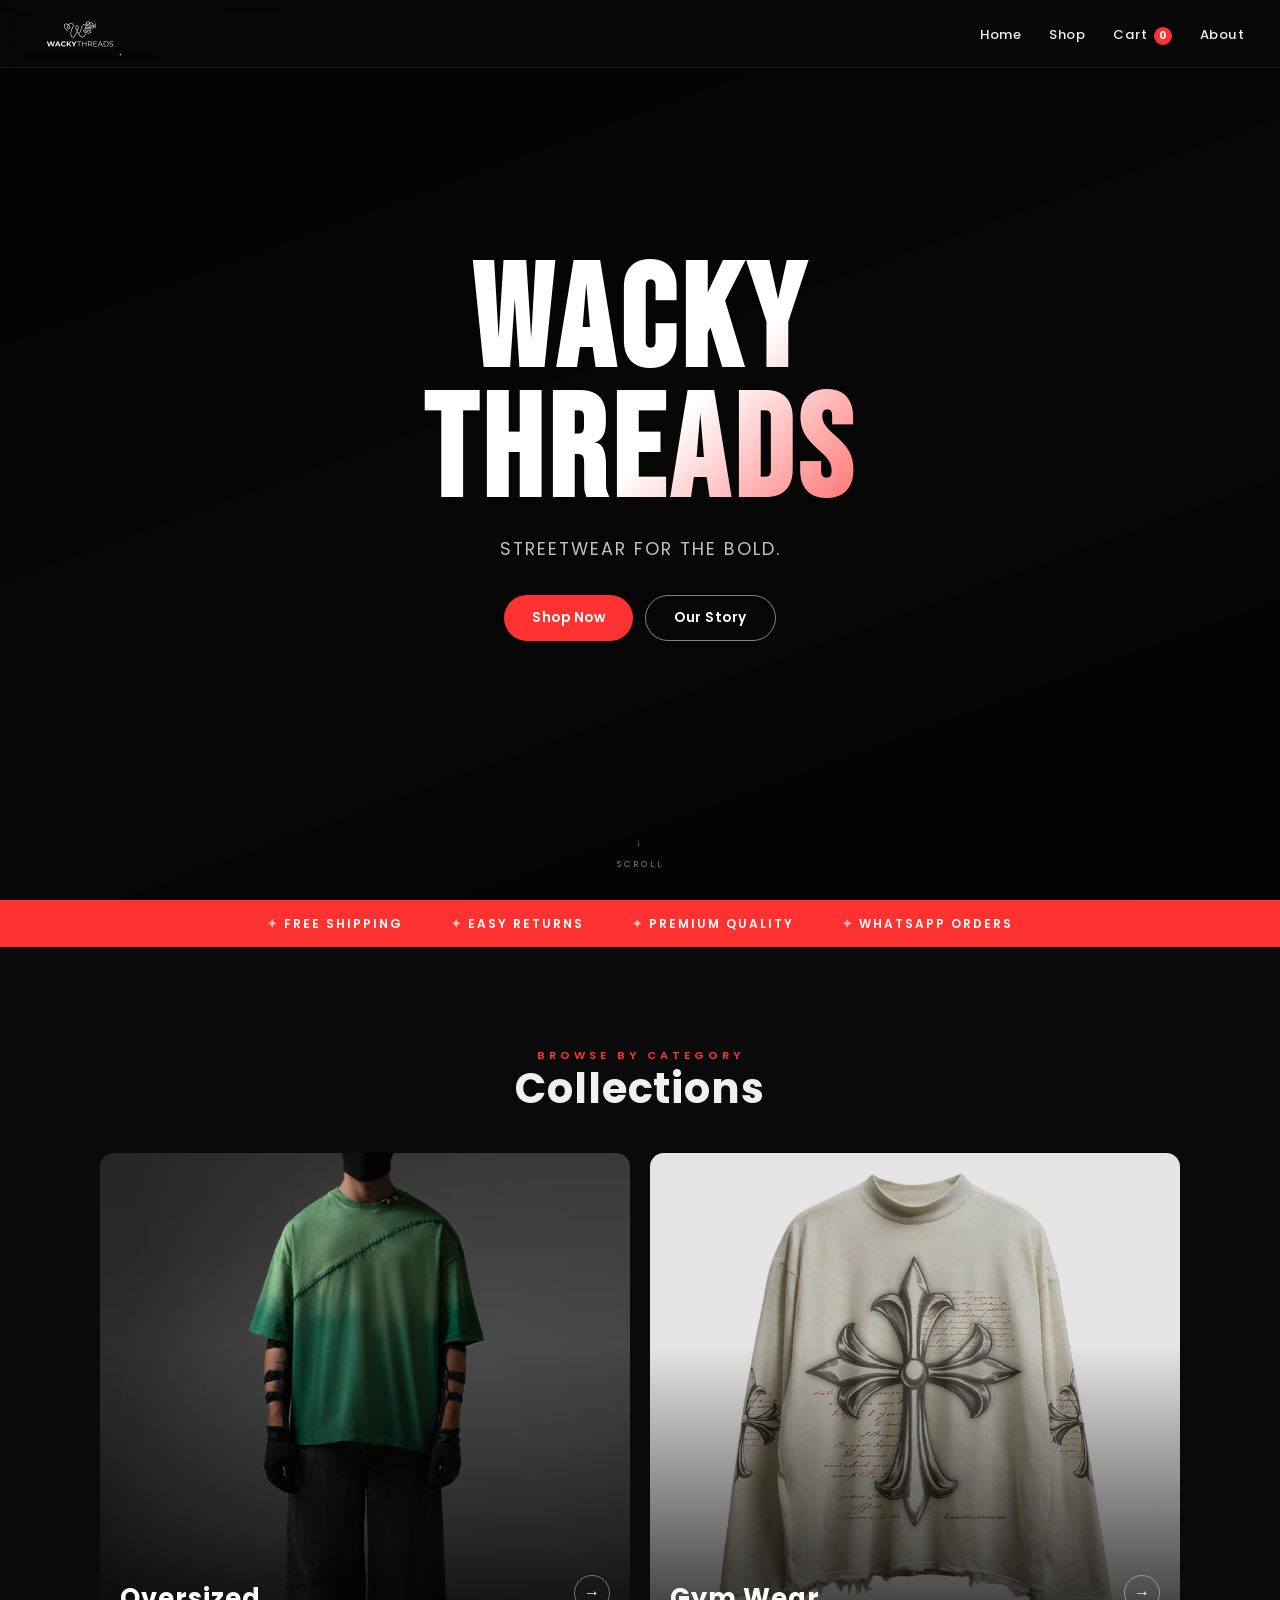
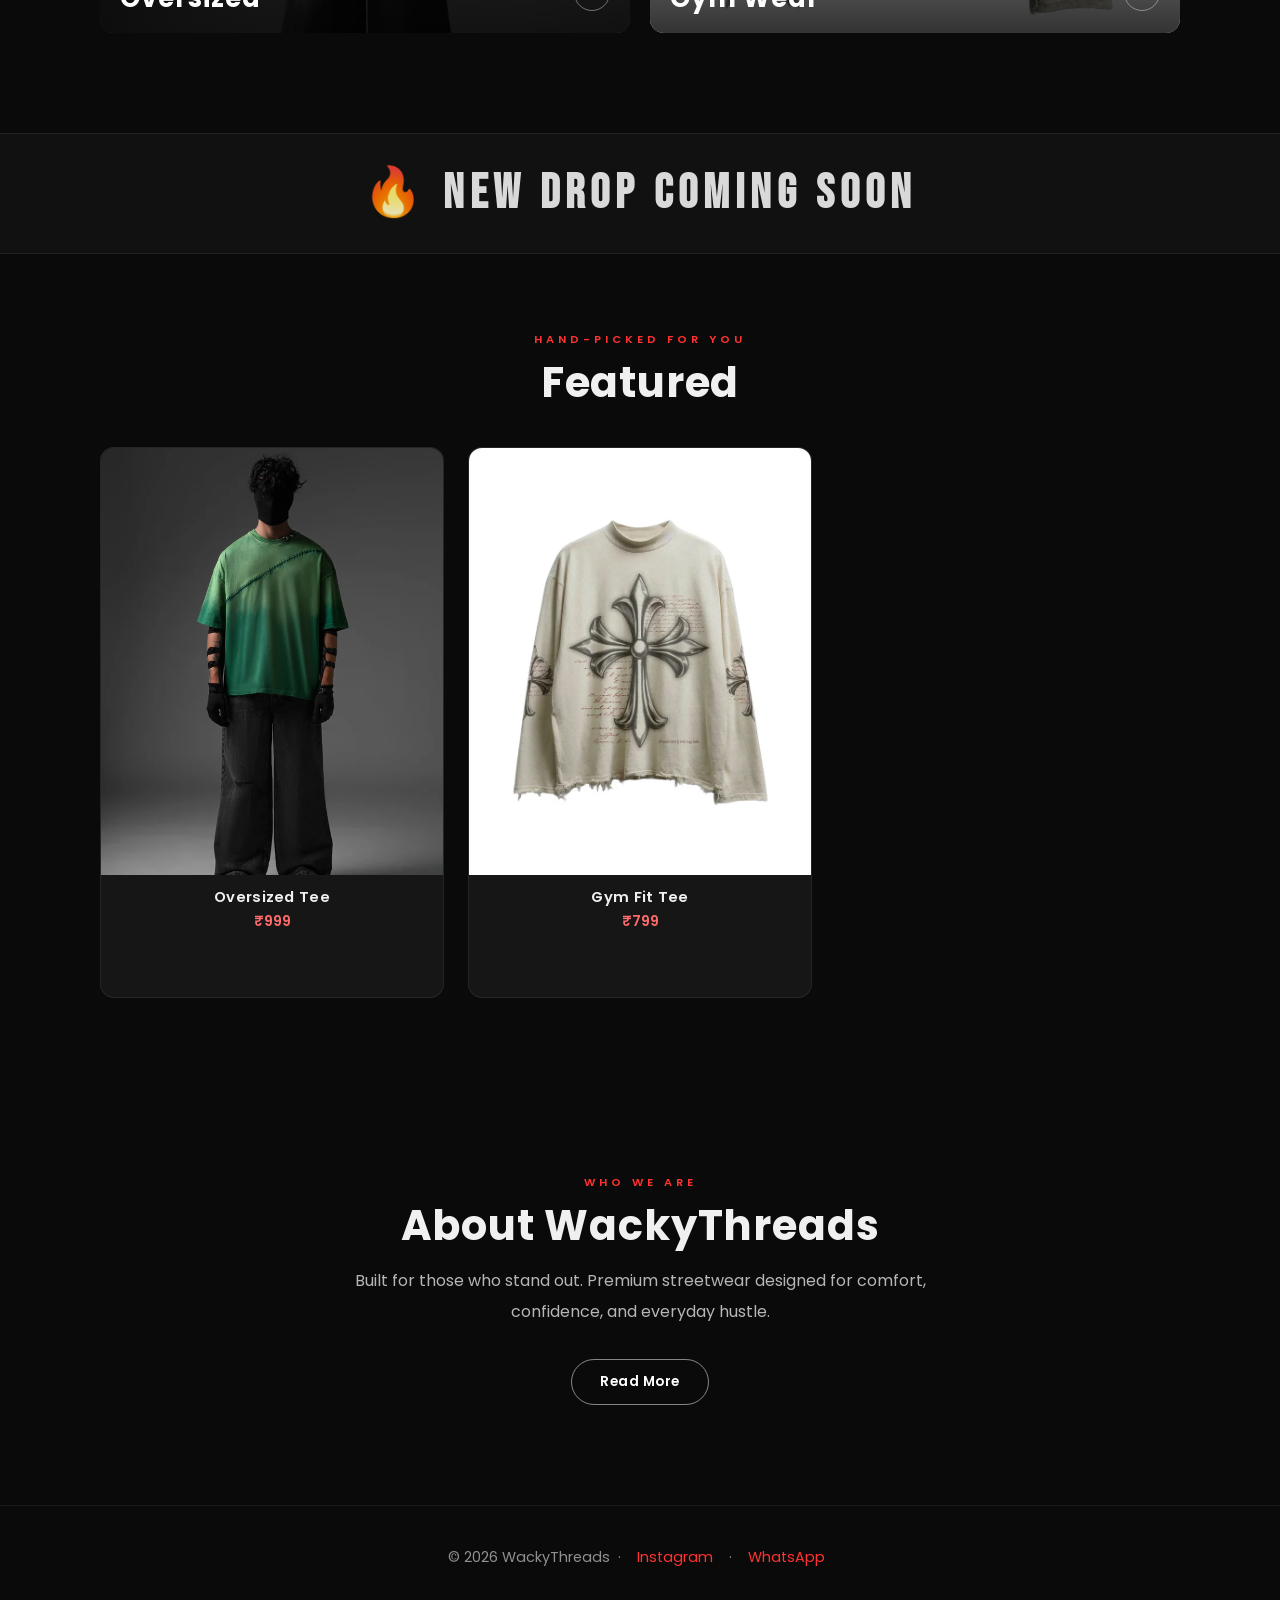
<file: index.html>
<!DOCTYPE html>
<html lang="en">
<head>
  <meta charset="UTF-8">
  <meta name="viewport" content="width=device-width, initial-scale=1.0">
  <meta name="description" content="WackyThreads — Premium streetwear for the bold. Shop oversized tees, gym wear and more.">
  <title>WackyThreads — Streetwear for the Bold</title>
  <link rel="preconnect" href="https://fonts.googleapis.com">
  <link rel="preconnect" href="https://fonts.gstatic.com" crossorigin>
  <link href="https://fonts.googleapis.com/css2?family=Bebas+Neue&family=Poppins:wght@300;400;500;600;700&display=swap" rel="stylesheet">
  <link rel="stylesheet" href="style.css">
</head>
<body>

<!-- NAVBAR -->
<nav aria-label="Main navigation">
  <a href="index.html"><img src="images/logo.png" alt="WackyThreads Logo"></a>
  <ul>
    <li><a href="index.html">Home</a></li>
    <li><a href="#products">Shop</a></li>
    <li><a href="cart.html">Cart <span id="cart-count">0</span></a></li>
    <li><a href="about.html">About</a></li>
  </ul>
  <button class="menu-toggle" aria-label="Toggle menu" aria-expanded="false">
    <span></span><span></span><span></span>
  </button>
</nav>

<!-- HERO -->
<section class="hero" aria-label="Hero">
  <div class="hero-content">
    <h1 class="hero-title">WACKY<br>THREADS</h1>
    <p>Streetwear for the bold.</p>
    <div class="hero-actions">
      <button onclick="document.getElementById('products').scrollIntoView({behavior:'smooth'})">Shop Now</button>
      <a href="about.html"><button class="btn-outline">Our Story</button></a>
    </div>
  </div>
  <div class="hero-scroll">
    <span>↓</span>
    <small>Scroll</small>
  </div>
</section>

<!-- TRUST BAR -->
<div class="trust" aria-label="Trust signals">
  <div class="trust-inner">
    <span>Free Shipping</span>
    <span>Easy Returns</span>
    <span>Premium Quality</span>
    <span>WhatsApp Orders</span>
  </div>
</div>

<!-- COLLECTIONS -->
<section class="collections">
  <span class="section-label">Browse by Category</span>
  <h2>Collections</h2>
  <div class="collection-grid">
    <div class="collection-card">
      <a href="oversized.html">
        <img src="images/tshirt1.png" alt="Oversized Collection" loading="lazy">
        <h3>Oversized</h3>
        <span class="card-arrow">→</span>
      </a>
    </div>
    <div class="collection-card">
      <a href="gym.html">
        <img src="images/tshirt2.png" alt="Gym Wear Collection" loading="lazy">
        <h3>Gym Wear</h3>
        <span class="card-arrow">→</span>
      </a>
    </div>
  </div>
</section>

<!-- BANNER -->
<section class="banner" aria-label="Announcement">
  <h2>🔥 NEW DROP COMING SOON</h2>
</section>

<!-- FEATURED PRODUCTS -->
<section class="featured" id="products" aria-label="Featured products">
  <span class="section-label">Hand-picked for you</span>
  <h2>Featured</h2>
  <div class="featured-grid">

    <div class="product">
      <a href="product.html?name=Oversized%20Tee&price=999&img=images%2Ftshirt1.png">
        <div class="image-container">
          <img src="images/tshirt1.png" class="img-front" alt="Oversized Tee" loading="lazy">
          <img src="images/tshirt1back.png" class="img-back" alt="Oversized Tee back" loading="lazy">
        </div>
        <h3>Oversized Tee</h3>
        <p>₹999</p>
      </a>
      <button class="quick-add" onclick="event.stopPropagation(); orderOnWhatsApp('Oversized Tee', 999)">Order</button>
    </div>

    <div class="product">
      <a href="product.html?name=Gym%20Fit%20Tee&price=799&img=images%2Ftshirt2.png">
        <div class="image-container">
          <img src="images/tshirt2.png" class="img-front" alt="Gym Fit Tee" loading="lazy">
          <img src="images/tshirt2back.png" class="img-back" alt="Gym Fit Tee back" loading="lazy">
        </div>
        <h3>Gym Fit Tee</h3>
        <p>₹799</p>
      </a>
      <button class="quick-add" onclick="event.stopPropagation(); orderOnWhatsApp('Gym Fit Tee', 799)">Order</button>
    </div>

  </div>
</section>

<!-- ABOUT SNIPPET -->
<section class="about-brand">
  <span class="section-label">Who we are</span>
  <h2>About WackyThreads</h2>
  <p>Built for those who stand out. Premium streetwear designed for comfort, confidence, and everyday hustle.</p>
  <br>
  <a href="about.html"><button class="btn-outline" style="margin-top:8px;">Read More</button></a>
</section>

<!-- FOOTER -->
<footer>
  <p>© 2026 WackyThreads &nbsp;·&nbsp;
    <a href="https://www.instagram.com/wackythreads.co/" target="_blank" rel="noopener">Instagram</a> &nbsp;·&nbsp;
    <a href="https://wa.me/919074321767" target="_blank" rel="noopener">WhatsApp</a>
  </p>
</footer>

<div id="toast"></div>
<script src="script.js"></script>
</body>
</html>
</file>
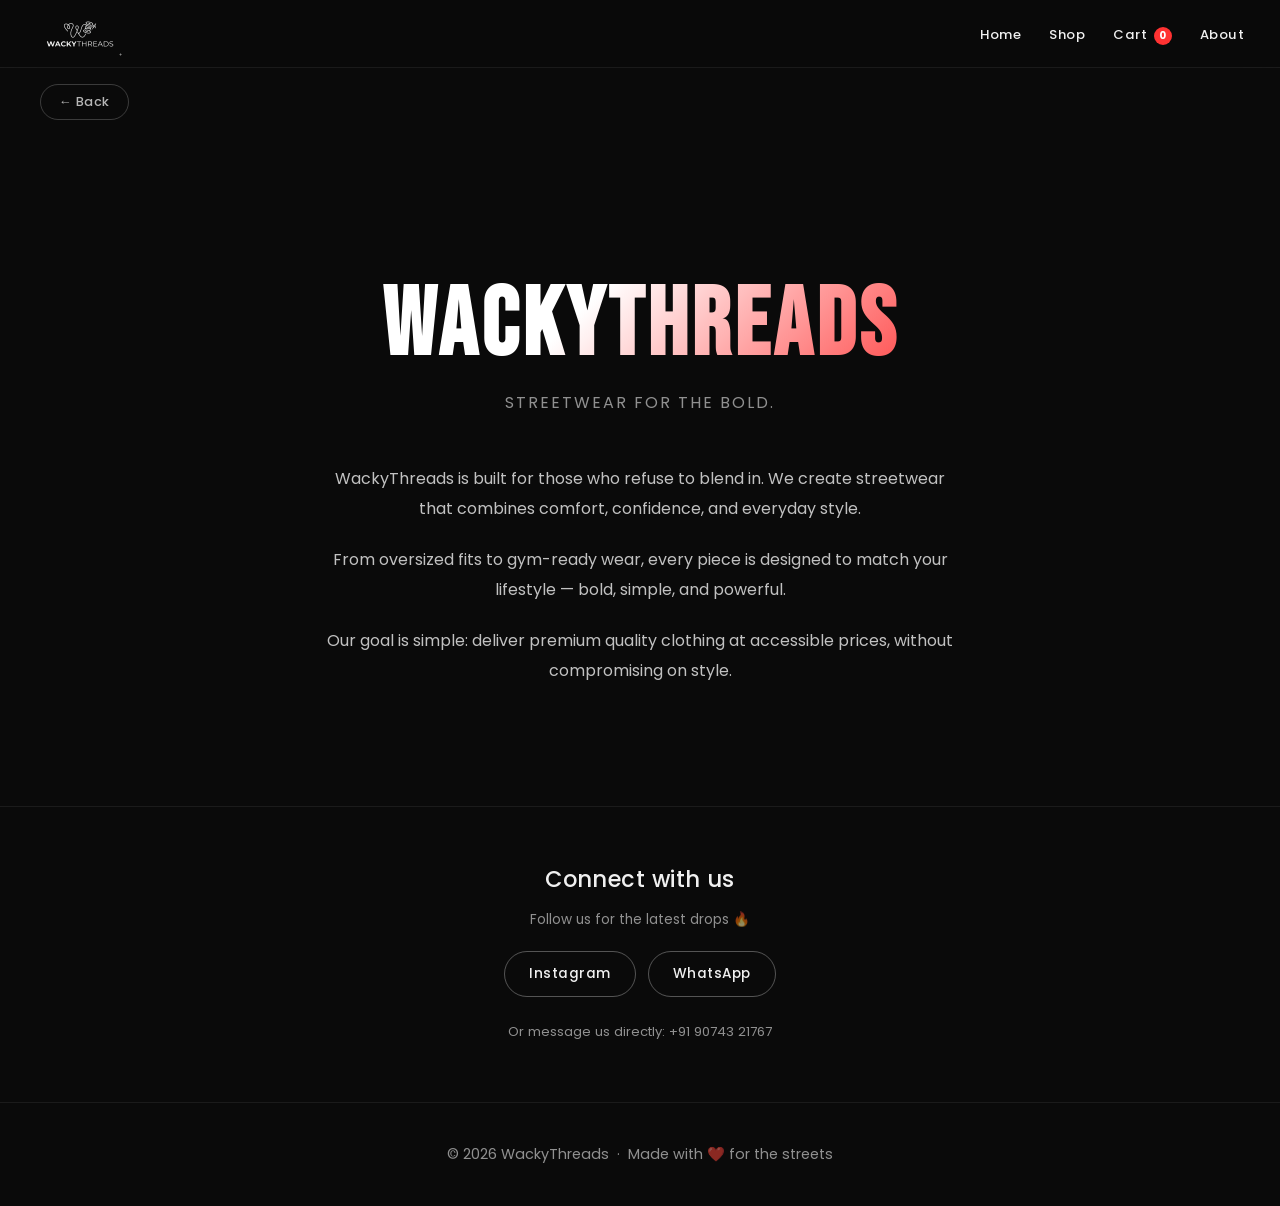
<file: about.html>
<!DOCTYPE html>
<html lang="en">
<head>
  <meta charset="UTF-8">
  <meta name="viewport" content="width=device-width, initial-scale=1.0">
  <meta name="description" content="About WackyThreads — Streetwear for the bold, built for everyday hustle.">
  <title>About — WackyThreads</title>
  <link rel="preconnect" href="https://fonts.googleapis.com">
  <link rel="preconnect" href="https://fonts.gstatic.com" crossorigin>
  <link href="https://fonts.googleapis.com/css2?family=Bebas+Neue&family=Poppins:wght@300;400;500;600;700&display=swap" rel="stylesheet">
  <link rel="stylesheet" href="style.css">
</head>
<body>

<nav aria-label="Main navigation">
  <a href="index.html"><img src="images/logo.png" alt="WackyThreads Logo"></a>
  <ul>
    <li><a href="index.html">Home</a></li>
    <li><a href="index.html#products">Shop</a></li>
    <li><a href="cart.html">Cart <span id="cart-count">0</span></a></li>
    <li><a href="about.html">About</a></li>
  </ul>
  <button class="menu-toggle" aria-label="Toggle menu" aria-expanded="false">
    <span></span><span></span><span></span>
  </button>
</nav>

<button class="back-btn" onclick="history.back()">← Back</button>

<section class="about-page">
  <div class="about-hero">
    <h2>WackyThreads</h2>
    <p>Streetwear for the bold.</p>
  </div>

  <div class="about-content">
    <p>WackyThreads is built for those who refuse to blend in. We create streetwear that combines comfort, confidence, and everyday style.</p>
    <p>From oversized fits to gym-ready wear, every piece is designed to match your lifestyle — bold, simple, and powerful.</p>
    <p>Our goal is simple: deliver premium quality clothing at accessible prices, without compromising on style.</p>
  </div>
</section>

<section class="contact-links">
  <h3>Connect with us</h3>
  <p style="margin-top:8px; color:rgba(255,255,255,0.55); font-size:0.85rem;">Follow us for the latest drops 🔥</p>
  <div class="links">
    <a href="https://www.instagram.com/wackythreads.co/" target="_blank" rel="noopener">Instagram</a>
    <a href="https://wa.me/919074321767" target="_blank" rel="noopener">WhatsApp</a>
  </div>
  <p class="contact-note">Or message us directly: +91 90743 21767</p>
</section>

<footer>
  <p>© 2026 WackyThreads &nbsp;·&nbsp; Made with ❤️ for the streets</p>
</footer>

<div id="toast"></div>
<script src="script.js"></script>
</body>
</html>
</file>
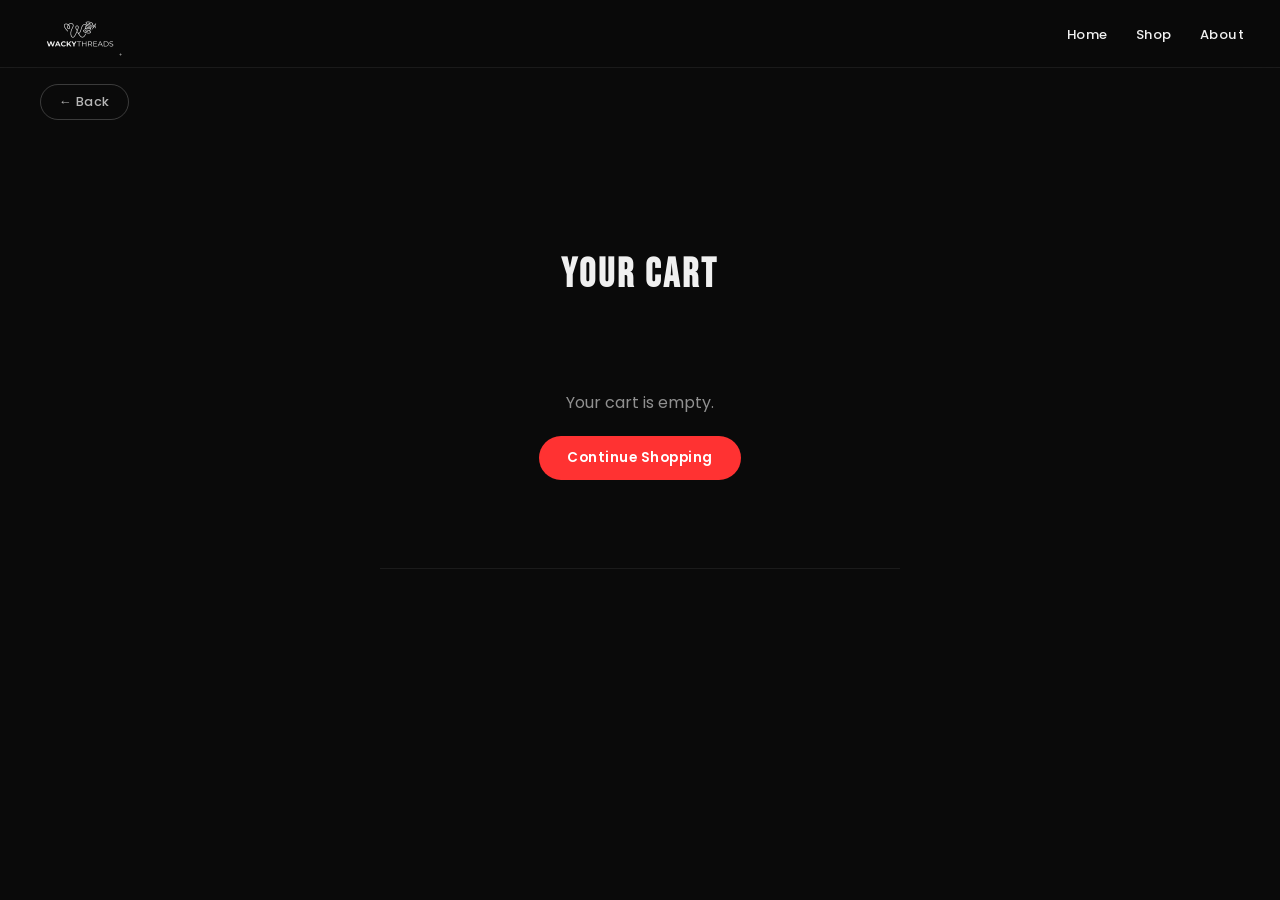
<file: cart.html>
<!DOCTYPE html>
<html lang="en">
<head>
  <meta charset="UTF-8">
  <meta name="viewport" content="width=device-width, initial-scale=1.0">
  <title>Your Cart — WackyThreads</title>
  <link rel="preconnect" href="https://fonts.googleapis.com">
  <link rel="preconnect" href="https://fonts.gstatic.com" crossorigin>
  <link href="https://fonts.googleapis.com/css2?family=Bebas+Neue&family=Poppins:wght@300;400;500;600;700&display=swap" rel="stylesheet">
  <link rel="stylesheet" href="style.css">
</head>
<body>

<nav aria-label="Main navigation">
  <a href="index.html"><img src="images/logo.png" alt="WackyThreads Logo"></a>
  <ul>
    <li><a href="index.html">Home</a></li>
    <li><a href="index.html#products">Shop</a></li>
    <li><a href="about.html">About</a></li>
  </ul>
  <button class="menu-toggle" aria-label="Toggle menu" aria-expanded="false">
    <span></span><span></span><span></span>
  </button>
</nav>

<button class="back-btn" onclick="history.back()">← Back</button>

<main class="cart-page">
  <h2>Your Cart</h2>
  <div id="cart-items"></div>
  <p id="total"></p>
  <div class="cart-checkout" id="checkout-actions" style="display:none;">
    <button onclick="checkoutWhatsApp()">Checkout via WhatsApp</button>
  </div>
</main>

<div id="toast"></div>
<script src="script.js"></script>
<script>
  // Show checkout button only when cart has items
  (function() {
    const actions = document.getElementById("checkout-actions");
    const c = JSON.parse(localStorage.getItem("cart") || "[]");
    if (c.length > 0 && actions) actions.style.display = "flex";
  })();

  function checkoutWhatsApp() {
    const cart = JSON.parse(localStorage.getItem("cart") || "[]");
    if (!cart.length) return;
    const items = cart.map(i => `- ${i.name} × ${i.quantity} = ₹${i.price * i.quantity}`).join("\n");
    const total = cart.reduce((s, i) => s + i.price * i.quantity, 0);
    const msg = `Hello WackyThreads 👋\n\nI want to place an order:\n\n${items}\n\nTotal: ₹${total}\n\nPlease share payment details.`;
    window.open(`https://wa.me/919074321767?text=${encodeURIComponent(msg)}`, "_blank");
  }
</script>
</body>
</html>
</file>
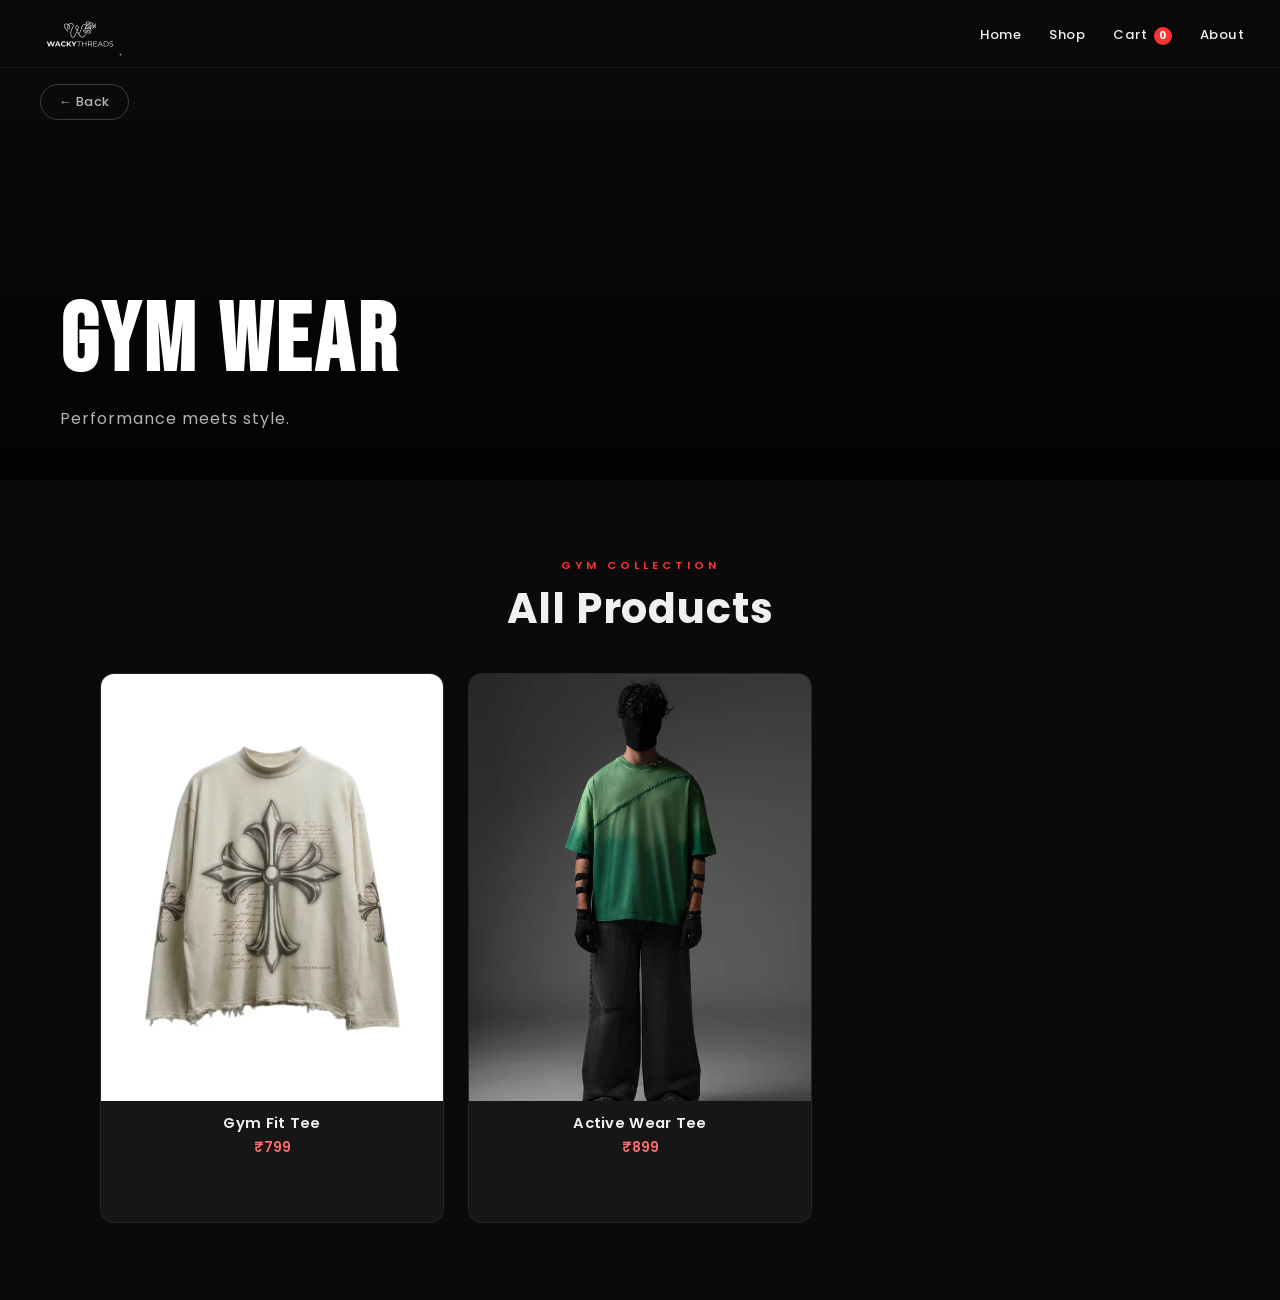
<file: gym.html>
<!DOCTYPE html>
<html lang="en">
<head>
  <meta charset="UTF-8">
  <meta name="viewport" content="width=device-width, initial-scale=1.0">
  <title>Gym Wear — WackyThreads</title>
  <link rel="preconnect" href="https://fonts.googleapis.com">
  <link rel="preconnect" href="https://fonts.gstatic.com" crossorigin>
  <link href="https://fonts.googleapis.com/css2?family=Bebas+Neue&family=Poppins:wght@300;400;500;600;700&display=swap" rel="stylesheet">
  <link rel="stylesheet" href="style.css">
</head>
<body>

<nav aria-label="Main navigation">
  <a href="index.html"><img src="images/logo.png" alt="WackyThreads Logo"></a>
  <ul>
    <li><a href="index.html">Home</a></li>
    <li><a href="index.html#products">Shop</a></li>
    <li><a href="cart.html">Cart <span id="cart-count">0</span></a></li>
    <li><a href="about.html">About</a></li>
  </ul>
  <button class="menu-toggle" aria-label="Toggle menu" aria-expanded="false">
    <span></span><span></span><span></span>
  </button>
</nav>

<button class="back-btn" onclick="history.back()">← Back</button>

<section class="collection-hero" aria-label="Gym Wear collection hero">
  <div class="hero-text">
    <h1>Gym Wear</h1>
    <p>Performance meets style.</p>
  </div>
</section>

<section class="products">
  <span class="section-label">Gym Collection</span>
  <h2>All Products</h2>

  <div class="product-grid">

    <div class="product">
      <a href="product.html?name=Gym%20Fit%20Tee&price=799&img=images%2Ftshirt2.png">
        <div class="image-container">
          <img src="images/tshirt2.png" class="img-front" alt="Gym Fit Tee" loading="lazy">
          <img src="images/tshirt2back.png" class="img-back" alt="Gym Fit Tee back" loading="lazy">
        </div>
        <h3>Gym Fit Tee</h3>
        <p>₹799</p>
      </a>
      <button class="quick-add" onclick="event.stopPropagation(); orderOnWhatsApp('Gym Fit Tee', 799)">Order</button>
    </div>

    <div class="product">
      <a href="product.html?name=Active%20Wear%20Tee&price=899&img=images%2Ftshirt1.png">
        <div class="image-container">
          <img src="images/tshirt1.png" class="img-front" alt="Active Wear Tee" loading="lazy">
          <img src="images/tshirt1back.png" class="img-back" alt="Active Wear Tee back" loading="lazy">
        </div>
        <h3>Active Wear Tee</h3>
        <p>₹899</p>
      </a>
      <button class="quick-add" onclick="event.stopPropagation(); orderOnWhatsApp('Active Wear Tee', 899)">Order</button>
    </div>

  </div>
</section>

<div id="toast"></div>
<script src="script.js"></script>
</body>
</html>
</file>
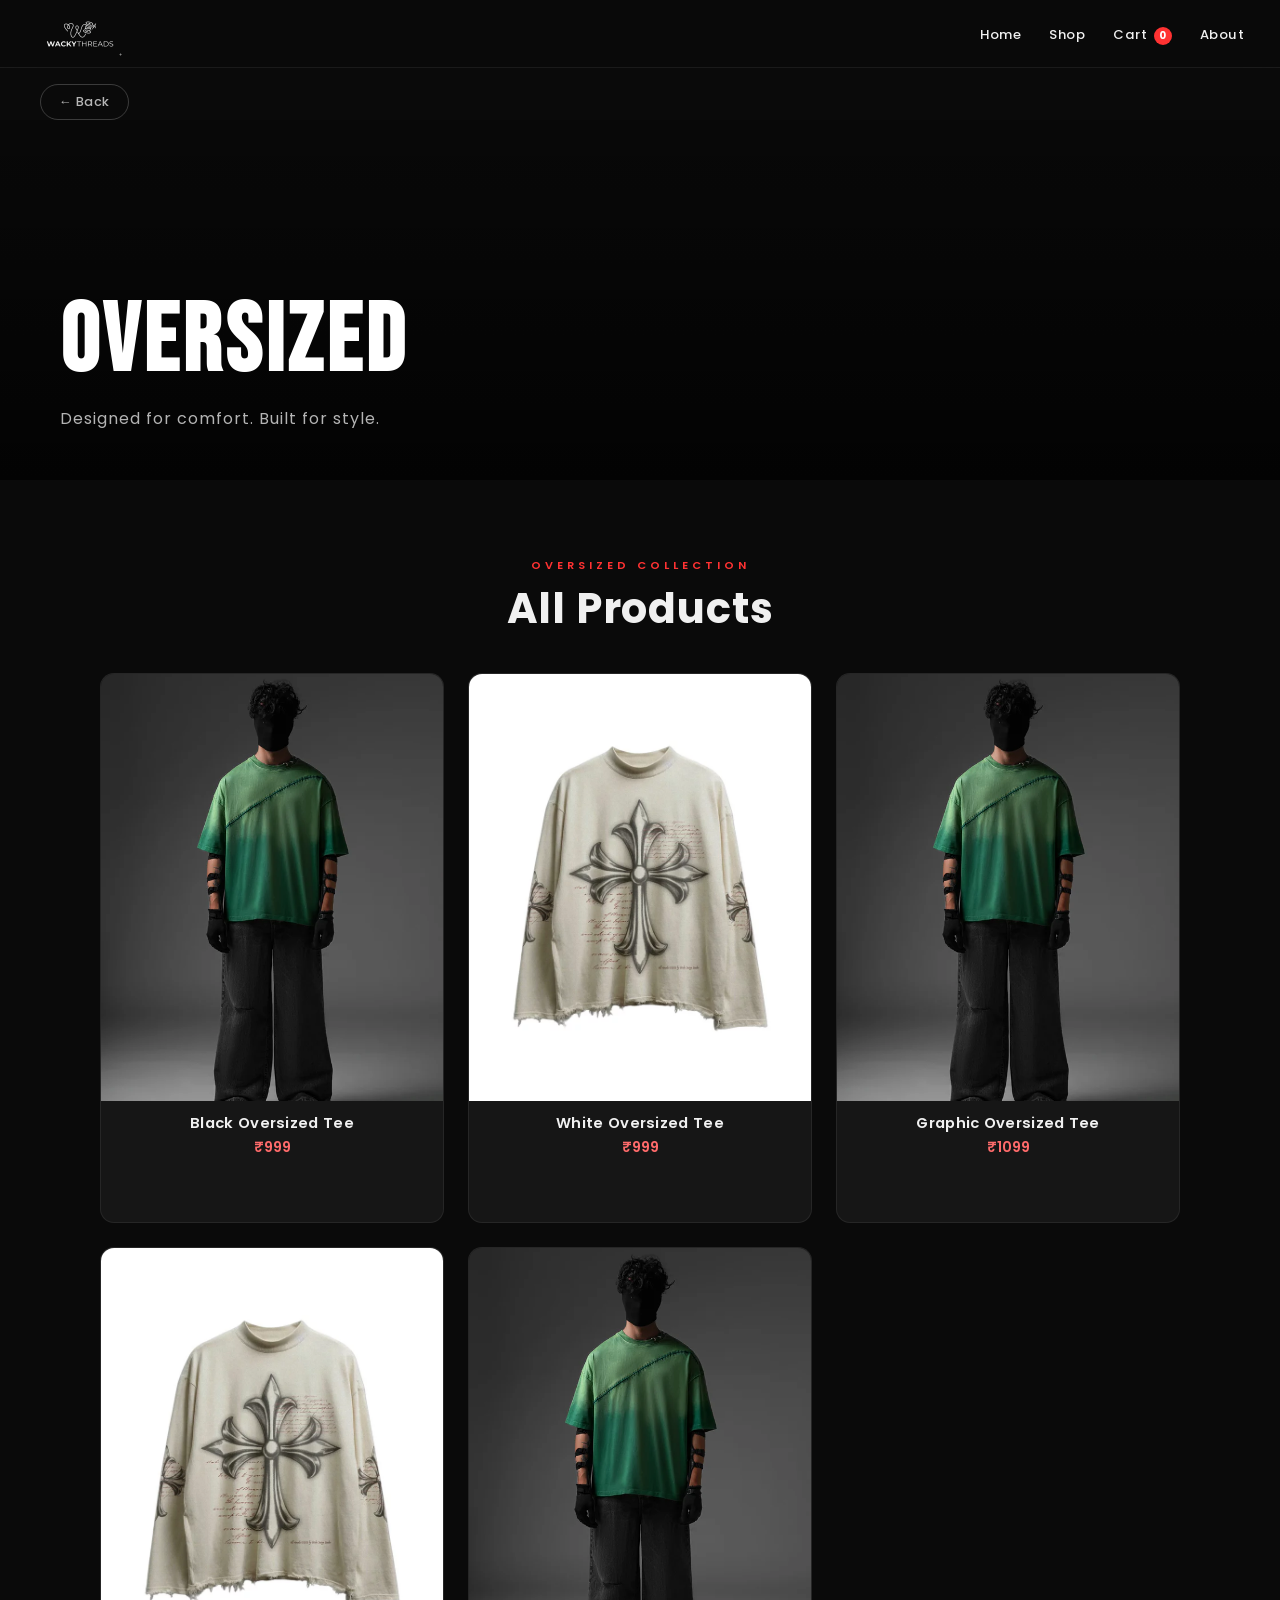
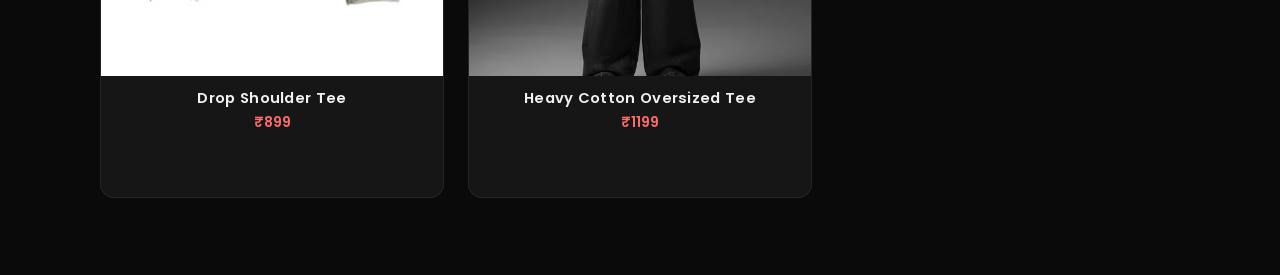
<file: oversized.html>
<!DOCTYPE html>
<html lang="en">
<head>
  <meta charset="UTF-8">
  <meta name="viewport" content="width=device-width, initial-scale=1.0">
  <title>Oversized Collection — WackyThreads</title>
  <link rel="preconnect" href="https://fonts.googleapis.com">
  <link rel="preconnect" href="https://fonts.gstatic.com" crossorigin>
  <link href="https://fonts.googleapis.com/css2?family=Bebas+Neue&family=Poppins:wght@300;400;500;600;700&display=swap" rel="stylesheet">
  <link rel="stylesheet" href="style.css">
</head>
<body>

<nav aria-label="Main navigation">
  <a href="index.html"><img src="images/logo.png" alt="WackyThreads Logo"></a>
  <ul>
    <li><a href="index.html">Home</a></li>
    <li><a href="index.html#products">Shop</a></li>
    <li><a href="cart.html">Cart <span id="cart-count">0</span></a></li>
    <li><a href="about.html">About</a></li>
  </ul>
  <button class="menu-toggle" aria-label="Toggle menu" aria-expanded="false">
    <span></span><span></span><span></span>
  </button>
</nav>

<button class="back-btn" onclick="history.back()">← Back</button>

<section class="collection-hero" aria-label="Oversized collection hero">
  <div class="hero-text">
    <h1>Oversized</h1>
    <p>Designed for comfort. Built for style.</p>
  </div>
</section>

<section class="products">
  <span class="section-label">Oversized Collection</span>
  <h2>All Products</h2>
  <div id="product-list" class="product-grid"></div>
</section>

<div id="toast"></div>
<script src="script.js"></script>
</body>
</html>
</file>
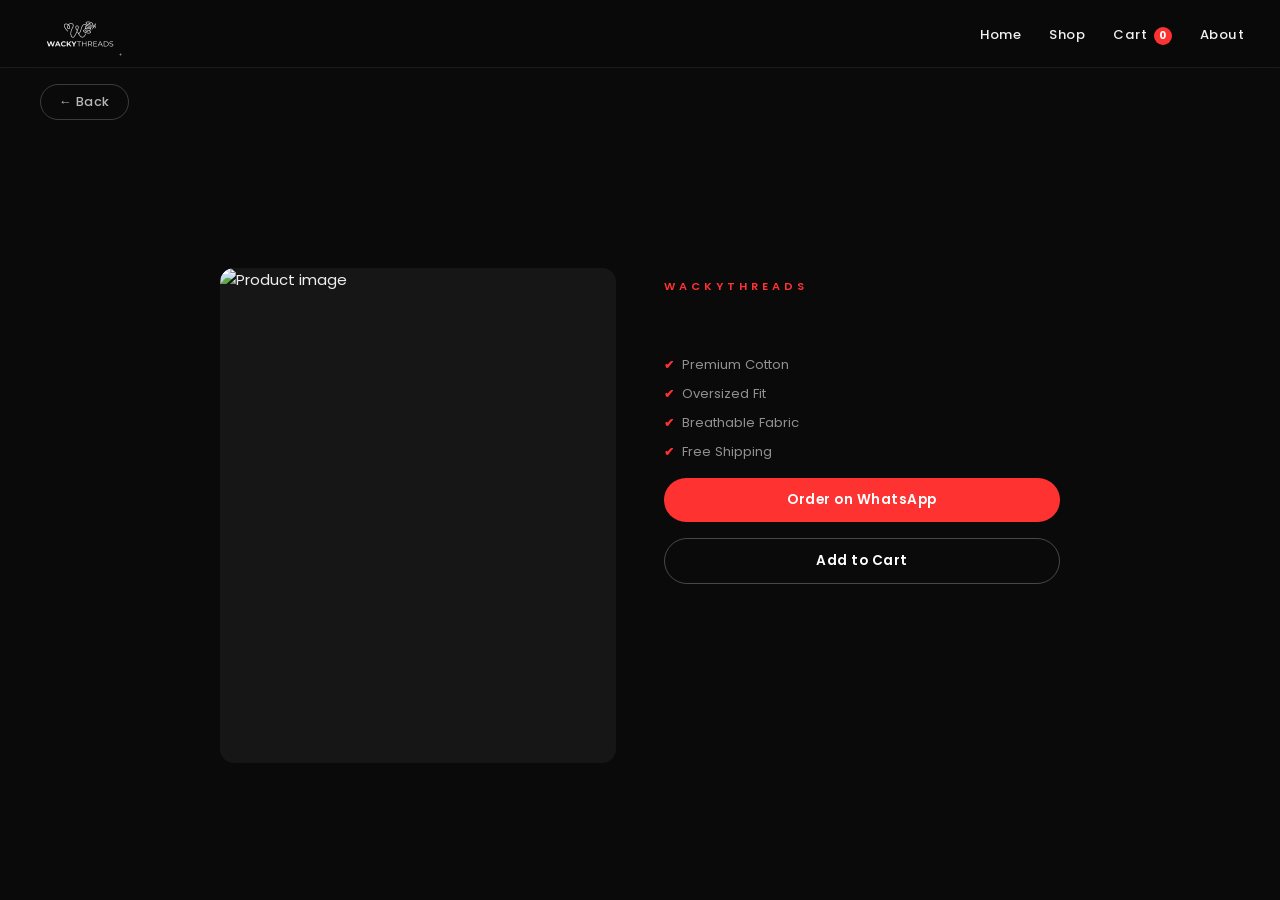
<file: product.html>
<!DOCTYPE html>
<html lang="en">
<head>
  <meta charset="UTF-8">
  <meta name="viewport" content="width=device-width, initial-scale=1.0">
  <title>Product — WackyThreads</title>
  <link rel="preconnect" href="https://fonts.googleapis.com">
  <link rel="preconnect" href="https://fonts.gstatic.com" crossorigin>
  <link href="https://fonts.googleapis.com/css2?family=Bebas+Neue&family=Poppins:wght@300;400;500;600;700&display=swap" rel="stylesheet">
  <link rel="stylesheet" href="style.css">
</head>
<body>

<nav aria-label="Main navigation">
  <a href="index.html"><img src="images/logo.png" alt="WackyThreads Logo"></a>
  <ul>
    <li><a href="index.html">Home</a></li>
    <li><a href="index.html#products">Shop</a></li>
    <li><a href="cart.html">Cart <span id="cart-count">0</span></a></li>
    <li><a href="about.html">About</a></li>
  </ul>
  <button class="menu-toggle" aria-label="Toggle menu" aria-expanded="false">
    <span></span><span></span><span></span>
  </button>
</nav>

<button class="back-btn" onclick="history.back()">← Back</button>

<section class="product-page" aria-label="Product detail">
  <div class="product-gallery">
    <img id="product-img" alt="Product image">
  </div>
  <div class="product-info">
    <span class="section-label">WackyThreads</span>
    <h2 id="product-name"></h2>
    <p class="product-price" id="product-price"></p>

    <div class="product-badges">
      <span class="badge">Premium Cotton</span>
      <span class="badge">Oversized Fit</span>
      <span class="badge">Breathable Fabric</span>
      <span class="badge">Free Shipping</span>
    </div>

    <button onclick="orderOnWhatsApp(
      document.getElementById('product-name').innerText,
      document.getElementById('product-price').innerText.replace('₹','').trim()
    )">Order on WhatsApp</button>

    <button onclick="addToCart()" style="background:transparent; border:1.5px solid rgba(255,255,255,0.25); color:#fff; margin-top:0;">
      Add to Cart
    </button>
  </div>
</section>

<div id="toast"></div>
<script src="script.js"></script>
</body>
</html>
</file>
<file: style.css>
/* ============================================================
   WACKYTHREADS — Optimized CSS
   Mobile-first, dark streetwear aesthetic
   ============================================================ */

@import url('https://fonts.googleapis.com/css2?family=Bebas+Neue&family=Poppins:wght@300;400;500;600;700&display=swap');

/* ── Reset & Root ── */
*, *::before, *::after {
  box-sizing: border-box;
  margin: 0;
  padding: 0;
}

:root {
  --bg:       #0a0a0a;
  --bg2:      #111111;
  --card:     #161616;
  --card2:    #1e1e1e;
  --text:     #f0f0f0;
  --muted:    rgba(255,255,255,0.55);
  --accent:   #ff3232;
  --accent2:  #ff6b6b;
  --border:   rgba(255,255,255,0.07);
  --radius:   14px;
  --nav-h:    68px;
}

html {
  scroll-behavior: smooth;
  -webkit-text-size-adjust: 100%;
}

body {
  background: var(--bg);
  color: var(--text);
  font-family: 'Poppins', sans-serif;
  font-size: 15px;
  line-height: 1.6;
  overflow-x: hidden;
  -webkit-font-smoothing: antialiased;
}

img {
  display: block;
  max-width: 100%;
}

a {
  color: inherit;
  text-decoration: none;
}

/* ── Typography ── */
h1, h2, h3 {
  line-height: 1.15;
  letter-spacing: 0.02em;
}

h1 { font-size: clamp(2rem, 8vw, 5rem); font-weight: 700; }
h2 { font-size: clamp(1.4rem, 5vw, 2.6rem); font-weight: 700; }
h3 { font-size: clamp(1rem, 3vw, 1.2rem); font-weight: 500; }

p { font-size: 0.9rem; color: var(--muted); }

/* Section label */
.section-label {
  font-size: 0.7rem;
  letter-spacing: 4px;
  text-transform: uppercase;
  color: var(--accent);
  font-weight: 600;
  display: block;
  margin-bottom: 10px;
}

/* ── Buttons ── */
button, .btn {
  display: inline-flex;
  align-items: center;
  justify-content: center;
  padding: 12px 28px;
  background: var(--accent);
  color: #fff;
  border: none;
  border-radius: 40px;
  font-family: 'Poppins', sans-serif;
  font-size: 0.85rem;
  font-weight: 600;
  letter-spacing: 0.5px;
  cursor: pointer;
  transition: background 0.25s, transform 0.2s, box-shadow 0.25s;
  -webkit-tap-highlight-color: transparent;
  white-space: nowrap;
}

button:hover, .btn:hover {
  background: #fff;
  color: #000;
  transform: scale(1.04);
  box-shadow: 0 6px 24px rgba(255,50,50,0.25);
}

button:active {
  transform: scale(0.97);
}

/* ── Navbar ── */
nav {
  position: fixed;
  top: 0;
  left: 0;
  right: 0;
  z-index: 1000;
  height: var(--nav-h);
  display: flex;
  justify-content: space-between;
  align-items: center;
  padding: 0 24px;
  background: rgba(10,10,10,0.65);
  backdrop-filter: blur(18px);
  -webkit-backdrop-filter: blur(18px);
  border-bottom: 1px solid var(--border);
  transition: background 0.35s, transform 0.35s;
}

nav.hide {
  transform: translateY(-100%);
}

nav.scrolled {
  background: rgba(10,10,10,0.92);
}

nav img {
  height: 48px;
  width: auto;
  border-radius: 4px;
  transition: transform 0.3s;
  flex-shrink: 0;
}

nav img:hover { transform: scale(1.06); }

nav ul {
  display: flex;
  align-items: center;
  gap: 4px;
  list-style: none;
}

nav a {
  position: relative;
  padding: 8px 12px;
  font-size: 0.82rem;
  font-weight: 500;
  letter-spacing: 0.5px;
  color: var(--text);
  transition: color 0.25s;
  border-radius: 8px;
}

nav a:hover { color: var(--accent); }

nav a::after {
  content: "";
  position: absolute;
  left: 12px; right: 12px;
  bottom: 2px;
  height: 2px;
  background: var(--accent);
  border-radius: 2px;
  transform: scaleX(0);
  transform-origin: left;
  transition: transform 0.3s ease;
}

nav a:hover::after { transform: scaleX(1); }

/* cart badge */
#cart-count {
  background: var(--accent);
  color: #fff;
  font-size: 0.65rem;
  font-weight: 700;
  min-width: 18px;
  height: 18px;
  border-radius: 50%;
  display: inline-flex;
  align-items: center;
  justify-content: center;
  margin-left: 3px;
  padding: 0 4px;
}

/* Mobile menu toggle */
.menu-toggle {
  display: none;
  flex-direction: column;
  gap: 5px;
  cursor: pointer;
  padding: 8px;
  border-radius: 8px;
  background: transparent;
  border: none;
  width: auto;
  box-shadow: none;
}

.menu-toggle span {
  display: block;
  width: 22px;
  height: 2px;
  background: var(--text);
  border-radius: 2px;
  transition: 0.3s;
}

.menu-toggle.open span:nth-child(1) { transform: translateY(7px) rotate(45deg); }
.menu-toggle.open span:nth-child(2) { opacity: 0; }
.menu-toggle.open span:nth-child(3) { transform: translateY(-7px) rotate(-45deg); }

.menu-toggle:hover { background: transparent; transform: none; box-shadow: none; }

/* ── Hero ── */
.hero {
  position: relative;
  height: 100svh;
  min-height: 500px;
  display: flex;
  align-items: center;
  justify-content: center;
  overflow: hidden;
  background: url('https://images.unsplash.com/photo-1523381210434-271e8be1f52b?auto=format&fit=crop&w=1600&q=80') center/cover no-repeat;
}

.hero::before {
  content: "";
  position: absolute;
  inset: 0;
  background: linear-gradient(160deg, rgba(0,0,0,0.65) 0%, rgba(0,0,0,0.3) 60%, rgba(0,0,0,0.75) 100%);
  z-index: 1;
}

.hero-content {
  position: relative;
  z-index: 2;
  text-align: center;
  padding: 0 24px;
  max-width: 680px;
  animation: heroIn 0.9s ease both;
}

@keyframes heroIn {
  from { opacity: 0; transform: translateY(30px); }
  to   { opacity: 1; transform: translateY(0); }
}

.hero-title {
  font-family: 'Bebas Neue', sans-serif;
  font-size: clamp(3.5rem, 14vw, 9rem);
  letter-spacing: 6px;
  line-height: 0.9;
  background: linear-gradient(135deg, #fff 60%, var(--accent2));
  -webkit-background-clip: text;
  -webkit-text-fill-color: transparent;
  background-clip: text;
  margin-bottom: 16px;
}

.hero-content p {
  font-size: clamp(0.9rem, 2.5vw, 1.1rem);
  color: rgba(255,255,255,0.75);
  letter-spacing: 2px;
  text-transform: uppercase;
  margin-bottom: 32px;
}

.hero-actions {
  display: flex;
  gap: 12px;
  justify-content: center;
  flex-wrap: wrap;
}

.btn-outline {
  background: transparent;
  border: 1.5px solid rgba(255,255,255,0.5);
  color: #fff;
}

.btn-outline:hover {
  background: #fff;
  border-color: #fff;
  color: #000;
}

/* scroll cue */
.hero-scroll {
  position: absolute;
  bottom: 28px;
  left: 50%;
  transform: translateX(-50%);
  z-index: 2;
  display: flex;
  flex-direction: column;
  align-items: center;
  gap: 6px;
  opacity: 0.5;
  font-size: 0.65rem;
  letter-spacing: 3px;
  text-transform: uppercase;
}

.hero-scroll span { animation: bounce 2s infinite; }

@keyframes bounce {
  0%, 100% { transform: translateY(0); }
  50%       { transform: translateY(6px); }
}

/* ── Trust bar ── */
.trust {
  display: flex;
  justify-content: center;
  align-items: center;
  gap: 0;
  background: var(--accent);
  padding: 14px 24px;
  overflow: hidden;
}

.trust-inner {
  display: flex;
  gap: 48px;
  font-size: 0.75rem;
  font-weight: 600;
  letter-spacing: 2px;
  text-transform: uppercase;
  white-space: nowrap;
  color: #fff;
}

.trust-inner span::before { content: "✦  "; opacity: 0.7; }

/* ── Collections ── */
.collections {
  padding: clamp(48px, 8vw, 100px) clamp(16px, 5vw, 60px);
  max-width: 1200px;
  margin: 0 auto;
  text-align: center;
}

.collections > h2 { margin-bottom: 8px; }
.collections > .section-label { margin-bottom: 0; }

.collection-grid {
  display: grid;
  grid-template-columns: repeat(2, 1fr);
  gap: 20px;
  margin-top: 40px;
}

.collection-card {
  position: relative;
  height: clamp(260px, 40vw, 480px);
  border-radius: var(--radius);
  overflow: hidden;
  cursor: pointer;
}

.collection-card a {
  display: block;
  height: 100%;
}

.collection-card img {
  width: 100%;
  height: 100%;
  object-fit: cover;
  transition: transform 0.6s cubic-bezier(0.25,0.8,0.25,1);
}

.collection-card:hover img { transform: scale(1.08); }

.collection-card::after {
  content: "";
  position: absolute;
  inset: 0;
  background: linear-gradient(to top, rgba(0,0,0,0.8) 0%, rgba(0,0,0,0.1) 60%);
  pointer-events: none;
}

.collection-card h3 {
  position: absolute;
  bottom: 20px;
  left: 20px;
  z-index: 2;
  font-size: clamp(1.1rem, 3vw, 1.6rem);
  font-weight: 700;
  letter-spacing: 1px;
  color: #fff;
}

.collection-card .card-arrow {
  position: absolute;
  bottom: 22px;
  right: 20px;
  z-index: 2;
  width: 36px;
  height: 36px;
  border-radius: 50%;
  border: 1.5px solid rgba(255,255,255,0.4);
  display: flex;
  align-items: center;
  justify-content: center;
  font-size: 1rem;
  color: #fff;
  transition: background 0.3s, border-color 0.3s;
}

.collection-card:hover .card-arrow {
  background: var(--accent);
  border-color: var(--accent);
}

/* ── Banner ── */
.banner {
  background: var(--bg2);
  border-top: 1px solid var(--border);
  border-bottom: 1px solid var(--border);
  padding: 32px 24px;
  text-align: center;
  overflow: hidden;
}

.banner h2 {
  font-family: 'Bebas Neue', sans-serif;
  font-size: clamp(1.5rem, 5vw, 3rem);
  letter-spacing: 6px;
  opacity: 0.9;
}

/* ── Featured / Products ── */
.featured {
  padding: clamp(40px, 6vw, 80px) clamp(16px, 5vw, 60px);
  max-width: 1200px;
  margin: 0 auto;
  text-align: center;
}

.featured > h2 { margin-bottom: 8px; }

.featured-grid,
.product-grid {
  display: grid;
  grid-template-columns: repeat(auto-fill, minmax(260px, 1fr));
  gap: 24px;
  margin-top: 40px;
}

/* Product card */
.product {
  background: var(--card);
  border-radius: var(--radius);
  overflow: hidden;
  border: 1px solid var(--border);
  position: relative;
  transition: transform 0.3s ease, box-shadow 0.3s ease;
}

.product:hover {
  transform: translateY(-8px);
  box-shadow: 0 20px 50px rgba(0,0,0,0.6);
}

.product a {
  display: block;
  color: inherit;
}

/* image flip */
.image-container {
  position: relative;
  width: 100%;
  aspect-ratio: 4 / 5;
  overflow: hidden;
  background: var(--card2);
}

.img-front,
.img-back {
  position: absolute;
  inset: 0;
  width: 100%;
  height: 100%;
  object-fit: cover;
  border-radius: 0;
  transition: opacity 0.45s ease, transform 0.45s ease;
}

.img-front { opacity: 1; }
.img-back  { opacity: 0; }

.product:hover .img-front { opacity: 0; transform: scale(1.06); }
.product:hover .img-back  { opacity: 1; transform: scale(1.06); }

.product h3 {
  padding: 14px 14px 4px;
  font-size: 0.92rem;
  font-weight: 600;
  letter-spacing: 0.3px;
  color: var(--text);
}

.product p {
  padding: 0 14px 12px;
  font-size: 0.88rem;
  color: var(--accent2);
  font-weight: 600;
}

/* Quick-add button — always visible on mobile, hover on desktop */
.quick-add {
  display: block;
  width: calc(100% - 28px);
  margin: 0 14px 14px;
  padding: 10px;
  font-size: 0.8rem;
  font-weight: 600;
  letter-spacing: 0.5px;
  background: #fff;
  color: #000;
  border-radius: 30px;
  border: none;
  cursor: pointer;
  transition: background 0.25s, transform 0.2s;
}

.quick-add:hover {
  background: var(--accent);
  color: #fff;
  transform: none;
  box-shadow: none;
}

@media (hover: hover) {
  .quick-add {
    opacity: 0;
    transform: translateY(4px);
  }
  .product:hover .quick-add {
    opacity: 1;
    transform: translateY(0);
  }
}

/* ── Product page ── */
.product-page {
  display: flex;
  gap: 48px;
  padding: clamp(20px, 5vw, 60px);
  max-width: 960px;
  margin: calc(var(--nav-h) + 20px) auto 60px;
  align-items: flex-start;
}

.product-page .product-gallery {
  flex: 1;
  border-radius: var(--radius);
  overflow: hidden;
  background: var(--card);
  max-width: 420px;
}

.product-page .product-gallery img {
  width: 100%;
  aspect-ratio: 4 / 5;
  object-fit: cover;
  border-radius: var(--radius);
}

.product-info {
  flex: 1;
  display: flex;
  flex-direction: column;
  gap: 16px;
  padding-top: 10px;
}

.product-info h2 {
  font-size: clamp(1.5rem, 4vw, 2.2rem);
  font-weight: 700;
}

.product-price {
  font-size: 1.5rem;
  font-weight: 700;
  color: var(--accent2);
}

.product-badges {
  display: flex;
  flex-direction: column;
  gap: 8px;
}

.badge {
  display: flex;
  align-items: center;
  gap: 8px;
  font-size: 0.82rem;
  color: var(--muted);
}

.badge::before {
  content: "✔";
  color: var(--accent);
  font-weight: 700;
  font-size: 0.75rem;
}

.product-info .btn {
  margin-top: 8px;
  width: 100%;
  padding: 14px;
  font-size: 0.9rem;
  letter-spacing: 1px;
  text-transform: uppercase;
}

/* ── Collections hero (gym / oversized pages) ── */
.collection-hero {
  min-height: 40vh;
  display: flex;
  align-items: flex-end;
  padding: calc(var(--nav-h) + 40px) clamp(16px, 5vw, 60px) 48px;
  background: linear-gradient(to bottom, rgba(0,0,0,0.2), rgba(0,0,0,0.7)), url('https://images.unsplash.com/photo-1523381210434-271e8be1f52b?auto=format&fit=crop&w=1200&q=80') center/cover no-repeat;
  position: relative;
}

.hero-text h1 {
  font-family: 'Bebas Neue', sans-serif;
  font-size: clamp(2.5rem, 10vw, 6rem);
  letter-spacing: 4px;
  color: #fff;
}

.hero-text p {
  font-size: 1rem;
  color: rgba(255,255,255,0.7);
  margin-top: 8px;
  letter-spacing: 1px;
}

.products {
  padding: clamp(40px, 6vw, 80px) clamp(16px, 5vw, 60px);
  max-width: 1200px;
  margin: 0 auto;
  text-align: center;
}

.products h2 { margin-bottom: 8px; }

.subtitle {
  color: var(--muted);
  margin-bottom: 10px;
  font-size: 0.9rem;
}

/* ── About ── */
.about-page {
  max-width: 720px;
  margin: calc(var(--nav-h) + 24px) auto 0;
  padding: 60px clamp(16px, 5vw, 40px);
  text-align: center;
}

.about-hero h2 {
  font-family: 'Bebas Neue', sans-serif;
  font-size: clamp(3rem, 12vw, 6rem);
  letter-spacing: 4px;
  background: linear-gradient(135deg, #fff 40%, var(--accent));
  -webkit-background-clip: text;
  -webkit-text-fill-color: transparent;
  background-clip: text;
}

.about-hero p {
  font-size: 1rem;
  color: var(--muted);
  letter-spacing: 2px;
  text-transform: uppercase;
  margin-top: 8px;
}

.about-content {
  margin-top: 48px;
}

.about-content p {
  font-size: 1rem;
  line-height: 1.9;
  color: rgba(255,255,255,0.75);
  margin-bottom: 20px;
}

.contact-links {
  text-align: center;
  padding: 60px clamp(16px, 5vw, 40px);
  border-top: 1px solid var(--border);
  margin-top: 40px;
}

.contact-links h3 {
  font-size: 1.4rem;
  margin-bottom: 16px;
}

.links {
  display: flex;
  justify-content: center;
  gap: 12px;
  margin-top: 20px;
  flex-wrap: wrap;
}

.links a {
  padding: 11px 24px;
  border: 1.5px solid rgba(255,255,255,0.3);
  border-radius: 40px;
  font-size: 0.85rem;
  font-weight: 500;
  letter-spacing: 0.5px;
  transition: background 0.25s, border-color 0.25s, color 0.25s;
}

.links a:hover {
  background: var(--accent);
  border-color: var(--accent);
  color: #fff;
}

.contact-note {
  margin-top: 24px;
  font-size: 0.82rem;
  color: var(--muted);
}

/* ── Cart ── */
.cart-page {
  max-width: 600px;
  margin: calc(var(--nav-h) + 24px) auto 80px;
  padding: 40px clamp(16px, 5vw, 40px);
}

.cart-page h2 {
  text-align: center;
  margin-bottom: 32px;
  font-family: 'Bebas Neue', sans-serif;
  font-size: 2.5rem;
  letter-spacing: 3px;
}

.cart-empty {
  text-align: center;
  padding: 60px 20px;
}

.cart-empty p { font-size: 1rem; margin-bottom: 20px; }

#cart-items {
  display: flex;
  flex-direction: column;
  gap: 14px;
}

.cart-item {
  background: var(--card);
  border: 1px solid var(--border);
  padding: 18px 20px;
  border-radius: var(--radius);
  display: flex;
  align-items: center;
  justify-content: space-between;
  gap: 12px;
}

.cart-item-info h3 {
  font-size: 0.95rem;
  font-weight: 600;
  margin-bottom: 4px;
}

.cart-item-info p {
  font-size: 0.82rem;
  color: var(--accent2);
  font-weight: 600;
}

.cart-item button {
  background: transparent;
  border: 1.5px solid rgba(255,255,255,0.2);
  color: var(--muted);
  padding: 6px 14px;
  font-size: 0.75rem;
  border-radius: 20px;
  width: auto;
  flex-shrink: 0;
}

.cart-item button:hover {
  background: var(--accent);
  border-color: var(--accent);
  color: #fff;
  transform: none;
}

#total {
  text-align: right;
  margin-top: 28px;
  font-size: 1.2rem;
  font-weight: 700;
  padding-top: 20px;
  border-top: 1px solid var(--border);
}

.cart-checkout {
  display: flex;
  flex-direction: column;
  gap: 10px;
  margin-top: 24px;
}

.cart-checkout button {
  width: 100%;
  padding: 14px;
  font-size: 0.9rem;
  letter-spacing: 1px;
  text-transform: uppercase;
}

/* ── About Brand (homepage) ── */
.about-brand {
  padding: clamp(48px, 8vw, 100px) clamp(16px, 5vw, 60px);
  text-align: center;
  max-width: 700px;
  margin: 0 auto;
}

.about-brand p {
  font-size: 1rem;
  line-height: 1.9;
  color: rgba(255,255,255,0.7);
  margin-top: 16px;
}

/* ── Toast ── */
#toast {
  position: fixed;
  bottom: 28px;
  right: 20px;
  background: var(--card2);
  border: 1px solid var(--accent);
  color: #fff;
  padding: 12px 22px;
  border-radius: 40px;
  font-size: 0.82rem;
  font-weight: 500;
  opacity: 0;
  transform: translateY(16px);
  transition: opacity 0.3s, transform 0.3s;
  z-index: 2000;
  pointer-events: none;
}

#toast.show {
  opacity: 1;
  transform: translateY(0);
}

/* ── Back button ── */
.back-btn {
  display: inline-flex;
  align-items: center;
  gap: 6px;
  margin: calc(var(--nav-h) + 16px) 0 0 clamp(16px, 5vw, 40px);
  padding: 8px 18px;
  background: transparent;
  border: 1.5px solid rgba(255,255,255,0.2);
  color: rgba(255,255,255,0.7);
  border-radius: 40px;
  font-size: 0.8rem;
  font-weight: 500;
  width: auto;
  transition: background 0.25s, color 0.25s, border-color 0.25s;
}

.back-btn:hover {
  background: rgba(255,255,255,0.1);
  color: #fff;
  border-color: rgba(255,255,255,0.5);
  transform: none;
  box-shadow: none;
}

/* ── Footer ── */
footer {
  text-align: center;
  padding: 40px 24px;
  border-top: 1px solid var(--border);
  font-size: 0.78rem;
  color: var(--muted);
}

footer a {
  color: var(--accent);
  margin: 0 8px;
}

/* ╔══════════════════════════════════╗
   ║  MOBILE OPTIMIZATIONS            ║
   ╚══════════════════════════════════╝ */

@media (max-width: 768px) {

  /* Navbar — hamburger */
  nav {
    padding: 0 16px;
  }

  nav ul {
    display: none;
    position: fixed;
    top: var(--nav-h);
    left: 0;
    right: 0;
    bottom: 0;
    background: rgba(10,10,10,0.97);
    backdrop-filter: blur(20px);
    flex-direction: column;
    align-items: center;
    justify-content: center;
    gap: 8px;
    z-index: 999;
  }

  nav ul.open {
    display: flex;
  }

  nav ul li a {
    font-size: 1.2rem;
    padding: 14px 24px;
    display: block;
  }

  nav ul li a::after { display: none; }

  .menu-toggle { display: flex; }

  /* Hero */
  .hero { min-height: 100svh; }
  .hero-title { font-size: clamp(3rem, 18vw, 6rem); letter-spacing: 3px; }

  /* Trust bar */
  .trust-inner { gap: 28px; font-size: 0.7rem; }

  /* Collections grid → single column */
  .collection-grid { grid-template-columns: 1fr; gap: 16px; }
  .collection-card { height: clamp(220px, 60vw, 320px); }

  /* Product grids */
  .featured-grid,
  .product-grid {
    grid-template-columns: repeat(2, 1fr);
    gap: 14px;
    margin-top: 28px;
  }

  .product { border-radius: 12px; }
  .product h3 { font-size: 0.82rem; padding: 10px 10px 2px; }
  .product p  { font-size: 0.8rem; padding: 0 10px 8px; }

  .quick-add {
    width: calc(100% - 20px);
    margin: 0 10px 10px;
    font-size: 0.75rem;
    padding: 9px;
    opacity: 1 !important;
    transform: none !important;
  }

  /* Product detail page */
  .product-page {
    flex-direction: column;
    padding: 16px 16px 60px;
    margin-top: calc(var(--nav-h) + 12px);
    gap: 24px;
  }

  .product-page .product-gallery { max-width: 100%; }

  /* About */
  .about-page {
    margin-top: calc(var(--nav-h) + 8px);
    padding: 32px 16px;
  }

  /* Cart */
  .cart-page {
    margin-top: calc(var(--nav-h) + 8px);
    padding: 28px 16px;
  }

  .cart-item { flex-direction: column; align-items: flex-start; gap: 10px; }
  .cart-item button { align-self: flex-end; }

  /* Back btn */
  .back-btn { margin: calc(var(--nav-h) + 12px) 0 0 16px; }

  /* Banner */
  .banner h2 { letter-spacing: 3px; }

  /* Collection hero */
  .collection-hero {
    min-height: 30vh;
    padding: calc(var(--nav-h) + 24px) 16px 32px;
  }
}

/* Very small phones */
@media (max-width: 380px) {
  .featured-grid,
  .product-grid { grid-template-columns: 1fr; }

  .trust-inner { gap: 18px; }
}

/* ── Animations ── */
@keyframes fadeUp {
  from { opacity: 0; transform: translateY(24px); }
  to   { opacity: 1; transform: translateY(0); }
}

.animate { animation: fadeUp 0.55s ease both; }
</file>
